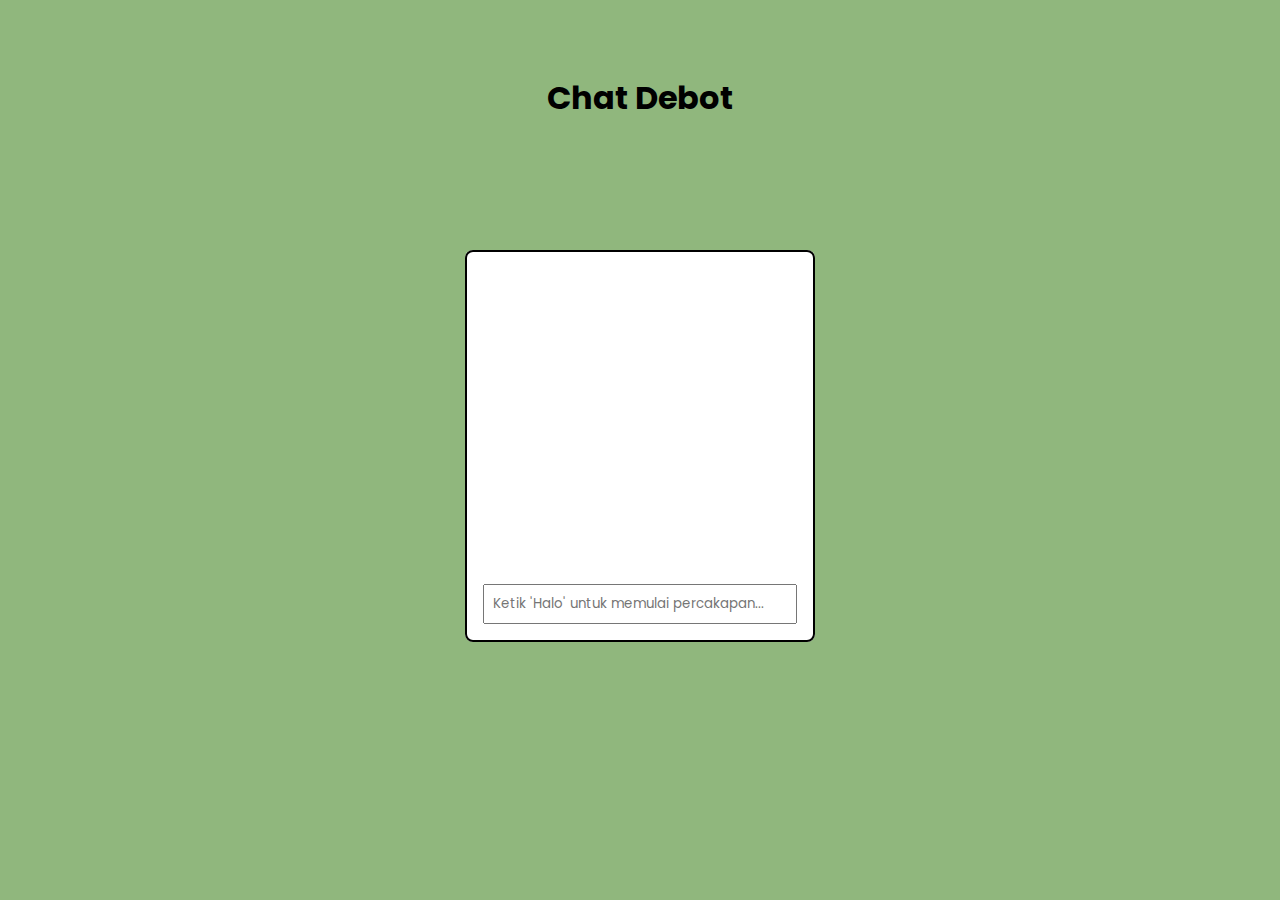
<file: weeb2/game/chat debot/index.html>
<!DOCTYPE html>
<html lang="en">
	<head>
		<meta charset="UTF-8" />
		<meta http-equiv="X-UA-Compatible" content="IE=edge" />
		<meta name="viewport" content="width=device-width, initial-scale=1.0" />
		<title>Chat Debot</title>
		<link rel="stylesheet" href="styles.css" />
	</head>
	<body>
		<di class="text">
			<h1>Chat Debot </h1>
		</di>
		<div class="box">
			<div class="chat-container">
				<div class="chat-box" id="chat-box"></div>
				<form id="chat-form">
					<input type="text" placeholder="Ketik 'Halo' untuk memulai percakapan..." class="input" id="chat-input" />
				</form>
			</div>
		</div>
	</body>
	<script src="script.js"></script>
</html>
</file>
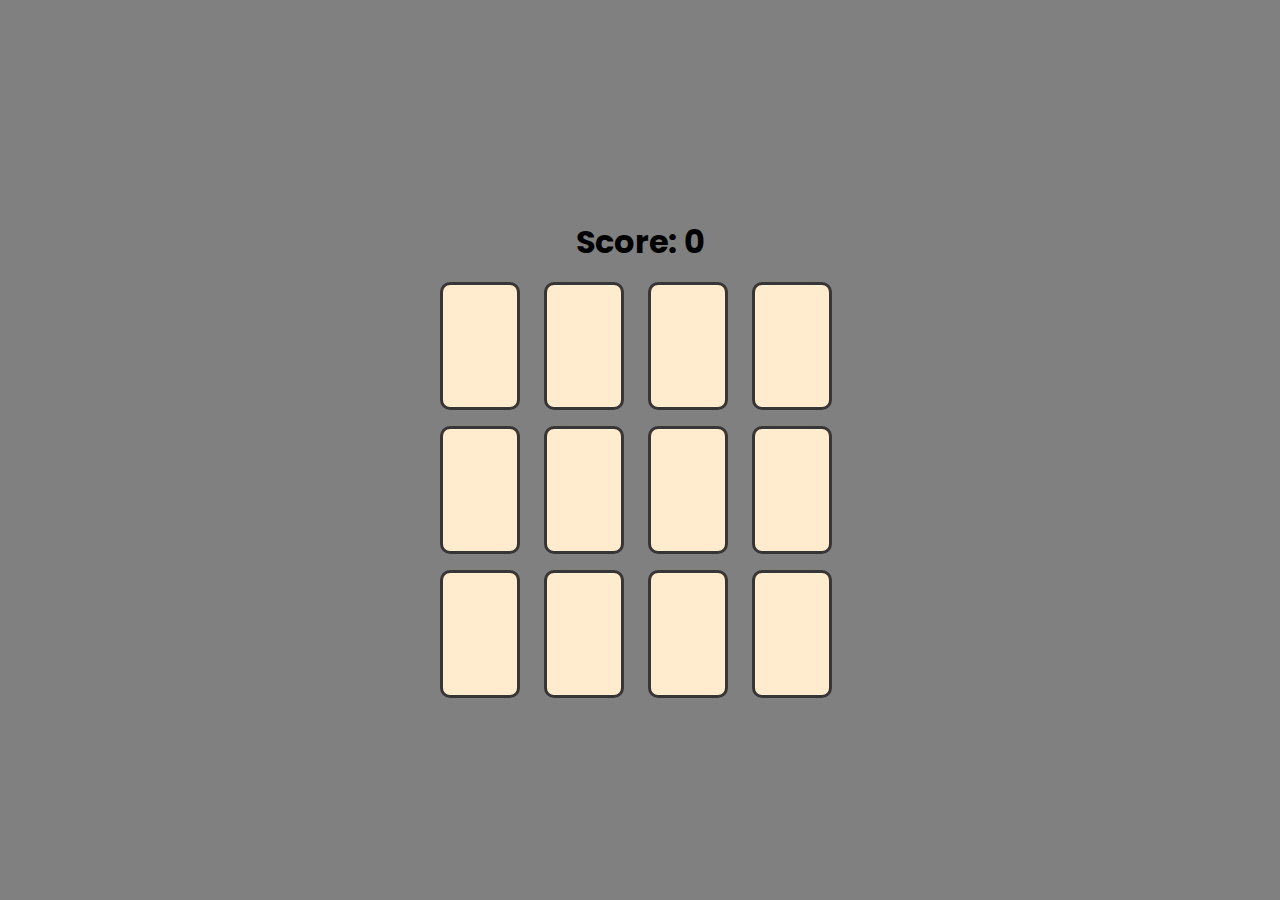
<file: weeb2/game/permainan kartu/index.html>
<!DOCTYPE html>
<html lang="en">
	<head>
		<meta charset="UTF-8" />
		<meta http-equiv="X-UA-Compatible" content="IE=edge" />
		<meta name="viewport" content="width=device-width, initial-scale=1.0" />
		<title>Permainan Kartu</title>
		<link rel="stylesheet" href="style.css" />
		<link
			rel="stylesheet"
			href="https://cdnjs.cloudflare.com/ajax/libs/font-awesome/4.7.0/css/font-awesome.css"
			integrity="sha512-5A8nwdMOWrSz20fDsjczgUidUBR8liPYU+WymTZP1lmY9G6Oc7HlZv156XqnsgNUzTyMefFTcsFH/tnJE/+xBg=="
			crossorigin="anonymous"
		/>
	</head>
	<body>
		<header class="points">
			<h1>Score: <span class="score">0</span></h1>
		</header>
		<main class="game" id="game"></main>
		<div class="play-again" onclick="window.location.reload()">
			<i class="fa fa-repeat" aria-hidden="true"></i>
			<h1>play again</h1>
		</div>

		<script src="script.js"></script>
	</body>
</html>
</file>
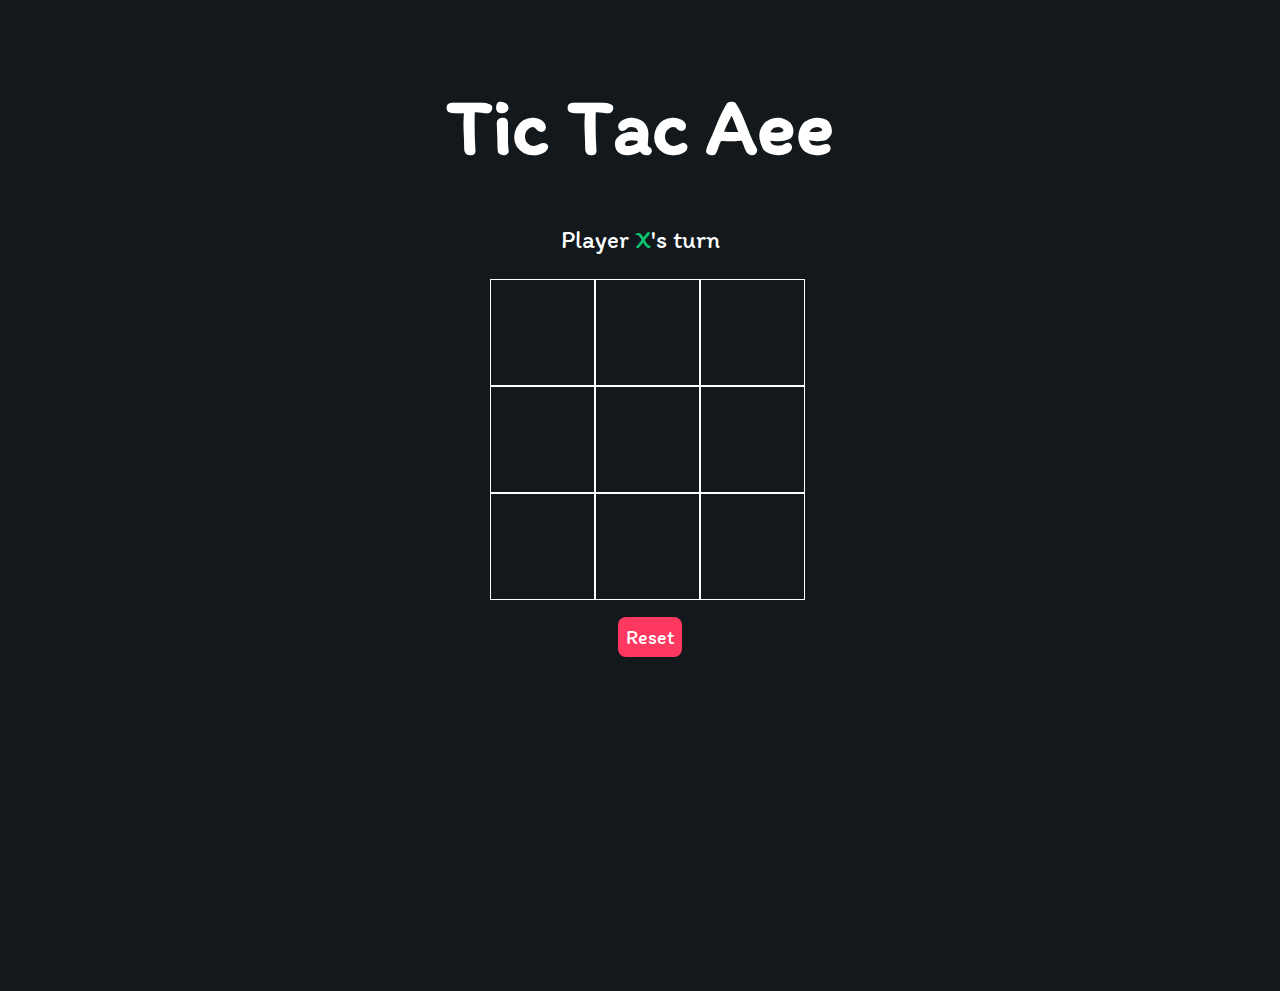
<file: weeb2/game/tic tac teo/index.html>
<html lang="en">
<head>
    <meta charset="UTF-8">
    <meta http-equiv="X-UA-Compatible" content="IE=edge">
    <meta name="viewport" content="width=device-width, initial-scale=1.0">
    <link rel="stylesheet" href="assets/stlye.css">
    <link rel="preconnect" href="https://fonts.gstatic.com">
    <link href="https://fonts.googleapis.com/css2?family=Itim&display=swap" rel="stylesheet">
    <link rel="shortcut icon" href="assets/prof.png">
    <script src="assets/jj.js"></script>
   
    <title>Tic-Tac-Aee</title>
</head>
<body>
    <main class="background">
        <section class="title">
            <h1>Tic Tac Aee</h1>
        </section>
        <section class="display">
            Player <span class="display-player playerX">X</span>'s turn
        </section>
        <section class="container">
            <div class="tile"></div>
            <div class="tile"></div>
            <div class="tile"></div>
            <div class="tile"></div>
            <div class="tile"></div>
            <div class="tile"></div>
            <div class="tile"></div>
            <div class="tile"></div>
            <div class="tile"></div>
        </section>
        <section class="display announcer hide"></section>
        <section class="controls">
            <button id="reset">Reset</button>
        </section>
       
    </main>
    <script src="assets/jj.js"></script>
    <script>
        alert('Game ini dimainkan oleh 2 orang!')
    </script>
</body>
</html>
</file>
<file: weeb2/game/chat debot/styles.css>
@import url("https://fonts.googleapis.com/css2?family=Poppins:wght@500;600&display=swap");
* {
	box-sizing: border-box;
	margin: 0;
	padding: 0;
}

body {
	display: grid;
	place-items: center;
	font-family: "Poppins", "sans-serif";
	background-color: #90b77d;
}

.text h1 {
	margin-top: 40%;
	text-align: center;
}

span {
	font-size: 0.9rem;
}

.box {
	margin-top: 10%;
	width: 350px;
	background-color: white;
	border-radius: 0.5rem;
}

.bot,
.user {
	padding: 0.5rem 0.5rem;
	width: fit-content;
	border-radius: 0.5rem;
	background-color: #90b77d;
	max-width: 200px;
}

.user {
	background-color: #42855b;
	color: white;
	align-self: end;
}

.chat-container {
	border: 2px solid black;
	border-radius: 0.5rem;
	padding: 1rem;
	display: flex;
	flex-direction: column;
	justify-content: space-between;
	gap: 1rem;
}

.chat-box {
	height: 300px;
	display: flex;
	flex-direction: column;
	gap: 0.5rem;
	padding: 0.5rem 0.75rem 0.5rem 0;
	overflow-y: auto;
}

.input {
	width: 100%;
	padding: 0.5rem;
	accent-color: #42855b;
	font-family: "Poppins", "sans-serif";
}
</file>
<file: weeb2/game/permainan kartu/style.css>
@import url("https://fonts.googleapis.com/css2?family=Poppins:wght@500;600&display=swap");

* {
	margin: 0;
	padding: 0;
	box-sizing: border-box;
	font-family: "Poppins", sans-serif;
}

body {
	background-color: rgb(128, 128, 128);
	display: grid;
	place-content: center;
	height: 100vh;
}

.points {
	text-align: center;
	margin: 1rem;
}

.game {
	display: grid;
	grid-template-columns: 1fr 1fr 1fr 1fr;
	width: 400px;
	margin: auto;
	gap: 1rem;
}

.card {
	width: 5rem;
	height: 8rem;
	border-radius: 10px;
	background-color: blanchedalmond;
	transition: 0.5s ease;
	display: flex;
	align-items: center;
	justify-content: center;
	overflow: hidden;
	border: 3px solid #363636;
}

.card img {
	max-width: 80%;
	opacity: 0;
	transform: rotateY(180deg);
	height: 0;
	transition: 0.5s ease;
}

.card.active {
	transform: rotateY(180deg);
}

.card.active img {
	height: fit-content;
	opacity: 1;
}

.card.disabled {
	opacity: 0;
	transform: scale(0) rotateY(180deg);
	pointer-events: none;
}

.card.disabled img {
	height: fit-content;
	opacity: 1;
}

.play-again {
	text-align: center;
	position: absolute;
	top: 40%;
	width: 100%;
	margin: auto;
	pointer-events: none;
	opacity: 0;
	transition: 0.3s ease;
	cursor: pointer;
}

.play-again i {
	font-size: 5rem;
	border-radius: 50%;
	padding: 0.8rem 1rem;
	color: rgb(30, 68, 30);
	background-color: rgb(60, 189, 99);
}

.play-again h1 {
	padding: 0.5rem 0;
	color: rgb(30, 68, 30);
}

.play-again.show {
	pointer-events: all;
	opacity: 1;
}
</file>
<file: weeb2/game/tic tac teo/assets/stlye.css>
@import url('https://fonts.googleapis.com/css2?family=Ubuntu:wght@300;400;500&display=swap');
* {
    padding: 0;
    margin: 0;
    font-family: 'Itim', cursive;
}

.background {
    background-color: #12181B;
    height: 110vh;
    padding-top: 1px;
}

.title {
    color: white;
    text-align: center;
    font-size: 40px;
    margin-top: 6%;
}

.display {
    color: white;
    font-size: 25px;
    text-align: center;
    margin-top: 2em;
    margin-bottom: 1em;
}

.hide {
    display: none;
}

.container {
    margin: 0 auto;
    display: grid;
    grid-template-columns: 35% 35% 35%;
    grid-template-rows: 35% 35% 35%;
    max-width: 300px;

}

.tile {
    border: 1px solid white;
    min-width: 100px;
    min-height: 100px;
    display: flex;
    justify-content: center;
    align-items: center;
    font-size: 50px;
    cursor: pointer;
}

.playerX {
    color: #09C372;
}

.playerO {
    color: #498AFB;
}

.controls {
    display: flex;
    flex-direction: row;
    justify-content: center;
    align-items: center;
    margin-top: 2em;
}

.controls button {
    color: white;
    padding: 8px;
    border-radius: 8px;
    border: none;
    font-size: 20px;
    margin-left: 1em;
    cursor: pointer;
}

.restart {
    background-color: #498AFB;
}

#reset {
    background-color: #FF3860;
}
</file>
